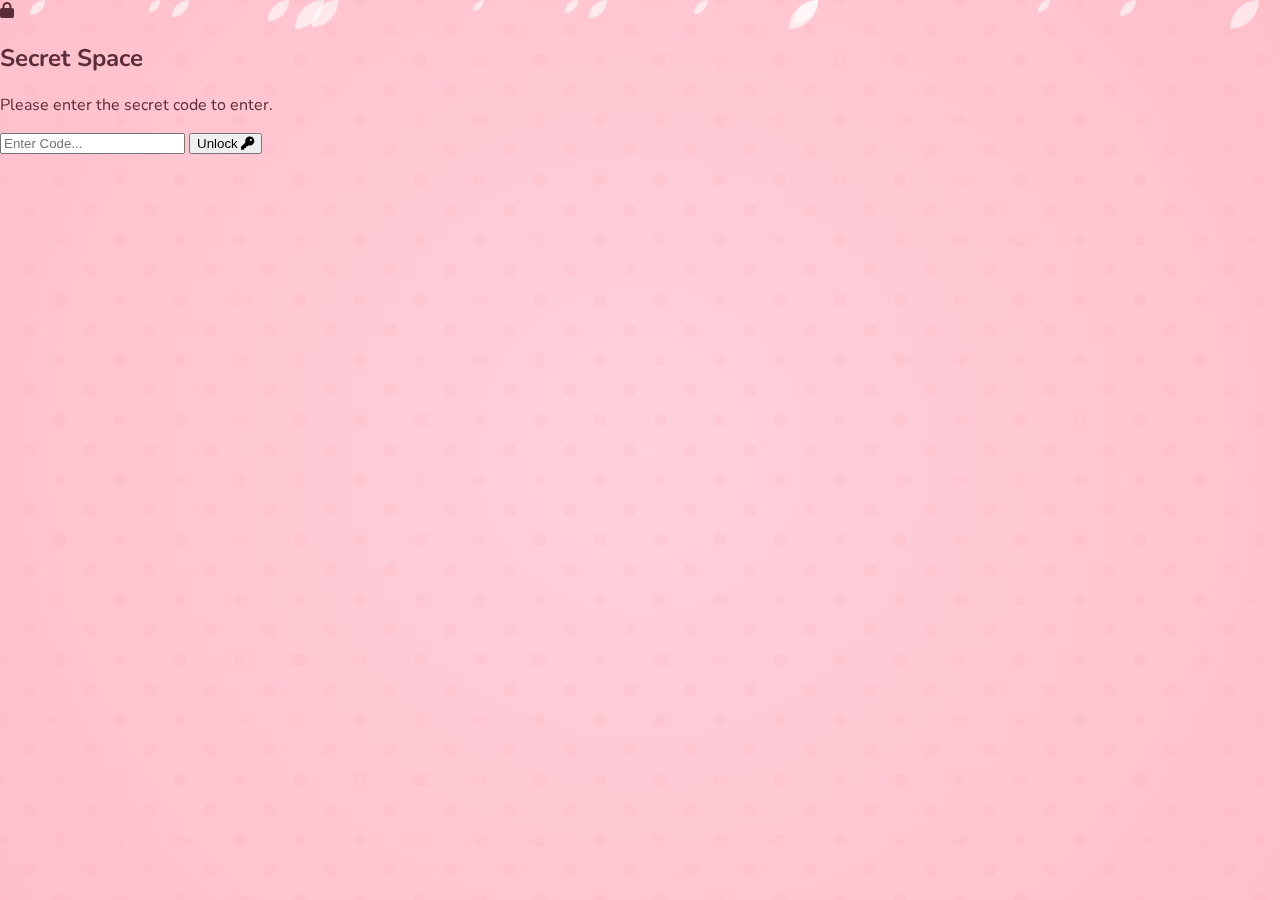
<file: index.html>
<!DOCTYPE html>
<html lang="en">

<head>
    <meta charset="UTF-8">
    <meta name="viewport" content="width=device-width, initial-scale=1.0">
    <title>Pink Lotus Dashboard</title>
    <link rel="stylesheet" href="main.css">
    <link
        href="https://fonts.googleapis.com/css2?family=Dancing+Script:wght@600&family=Nunito:wght@400;700&display=swap"
        rel="stylesheet">
    <!-- Font Awesome for Icons -->
    <link rel="stylesheet" href="https://cdnjs.cloudflare.com/ajax/libs/font-awesome/6.0.0/css/all.min.css">
    <style>
        .hidden {
            display: none !important;
        }

        .shake {
            animation: shake 0.4s;
        }

        @keyframes shake {

            0%,
            100% {
                transform: translateX(0);
            }

            25% {
                transform: translateX(-10px);
            }

            75% {
                transform: translateX(10px);
            }
        }
    </style>
</head>

<body>

    <div class="bg-overlay"></div>
    <div class="petals-container" id="petals-container"></div>

    <!-- Password Gateway -->
    <div id="password-gateway" class="password-screen">
        <div class="password-modal">
            <i class="fas fa-lock lock-icon"></i>
            <h2>Secret Space</h2>
            <p>Please enter the secret code to enter.</p>
            <div class="pass-input-group">
                <input type="password" id="secret-code" placeholder="Enter Code..." maxlength="8">
                <button id="unlock-btn">Unlock <i class="fas fa-key"></i></button>
            </div>
            <p id="error-msg" class="error-msg hidden">Incorrect code. Please try again.</p>
        </div>
    </div>

    <div class="dashboard-container hidden" id="main-dashboard">
        <!-- Header Section -->
        <header class="dashboard-header">
            <div class="logo-area">
                <i class="fas fa-spa logo-icon"></i>
                <h1>My Universe</h1>
            </div>

            <div class="action-bar">
                <div class="select-wrapper">
                    <label for="folder-select" class="sr-only">Select Folder</label>
                    <select id="folder-select" class="custom-select">
                        <option value="Home">Home</option>
                        <option value="valentine">Valentine</option>
                    </select>
                </div>

                <div class="search-wrapper">
                    <i class="fas fa-search search-icon"></i>
                    <input type="text" id="search-input" placeholder="Search files...">
                </div>
            </div>
        </header>

        <!-- Breadcrumb Navigation -->
        <div class="breadcrumb-nav">
            <span class="breadcrumb-item active" id="breadcrumb-path">Home</span>
        </div>

        <!-- Main Content Grid -->
        <main class="content-grid" id="content-grid">
            <!-- Dynamic Content will be injected here -->
            <div class="grid-item folder">
                <div class="icon"><i class="fas fa-folder"></i></div>
                <div class="name">Photos</div>
            </div>
        </main>
    </div>

    <script src="main.js"></script>
    <script>
        // Password Protection Logic
        const gateway = document.getElementById('password-gateway');
        const dashboard = document.getElementById('main-dashboard');
        const unlockBtn = document.getElementById('unlock-btn');
        const passInput = document.getElementById('secret-code');
        const errorMsg = document.getElementById('error-msg');

        // Security: Storing SHA-256 Hash instead of plain text
        // Original: "27052025"
        const ACCESS_HASH = "b0063a3637a422a2bccee580fb4fee35fb0f9aede4d4335589bae9d9194fc0f8";

        // Anti-Brute Force: 3 attempts then 30s cooldown
        let attemptCount = 0;
        let isLocked = false;

        async function sha256(message) {
            const msgBuffer = new TextEncoder().encode(message);
            const hashBuffer = await crypto.subtle.digest('SHA-256', msgBuffer);
            const hashArray = Array.from(new Uint8Array(hashBuffer));
            return hashArray.map(b => b.toString(16).padStart(2, '0')).join('');
        }

        async function attemptUnlock() {
            if (isLocked) {
                errorMsg.textContent = "Too many attempts. Please wait 30s.";
                errorMsg.classList.remove('hidden');
                return;
            }

            const inputVal = passInput.value;
            const inputHash = await sha256(inputVal);

            if (inputHash === ACCESS_HASH) {
                // Success
                sessionStorage.setItem('isUnlocked', 'true');
                gateway.style.display = 'none';
                dashboard.classList.remove('hidden');
                dashboard.style.display = 'block';
                // Reset checks
                attemptCount = 0;
            } else {
                // Fail
                attemptCount++;
                passInput.value = "";
                passInput.classList.add('shake');

                if (attemptCount >= 3) {
                    isLocked = true;
                    errorMsg.textContent = "System Locked for 30s due to multiple failures.";
                    errorMsg.classList.remove('hidden');
                    passInput.disabled = true;
                    unlockBtn.disabled = true;

                    setTimeout(() => {
                        isLocked = false;
                        attemptCount = 0;
                        errorMsg.textContent = "Incorrect code. Please try again.";
                        errorMsg.classList.add('hidden'); // Hide until next error
                        passInput.disabled = false;
                        unlockBtn.disabled = false;
                    }, 30000);
                } else {
                    errorMsg.textContent = `Incorrect code. ${3 - attemptCount} attempts remaining.`;
                    errorMsg.classList.remove('hidden');
                }

                setTimeout(() => passInput.classList.remove('shake'), 400);
            }
        }

        // Check already unlocked
        if (sessionStorage.getItem('isUnlocked') === 'true') {
            gateway.style.display = 'none';
            dashboard.classList.remove('hidden');
            dashboard.style.display = 'block';
        }

        unlockBtn.addEventListener('click', attemptUnlock);
        passInput.addEventListener('keypress', (e) => {
            if (e.key === 'Enter') attemptUnlock();
        });
    </script>
</body>

</html>
</file>
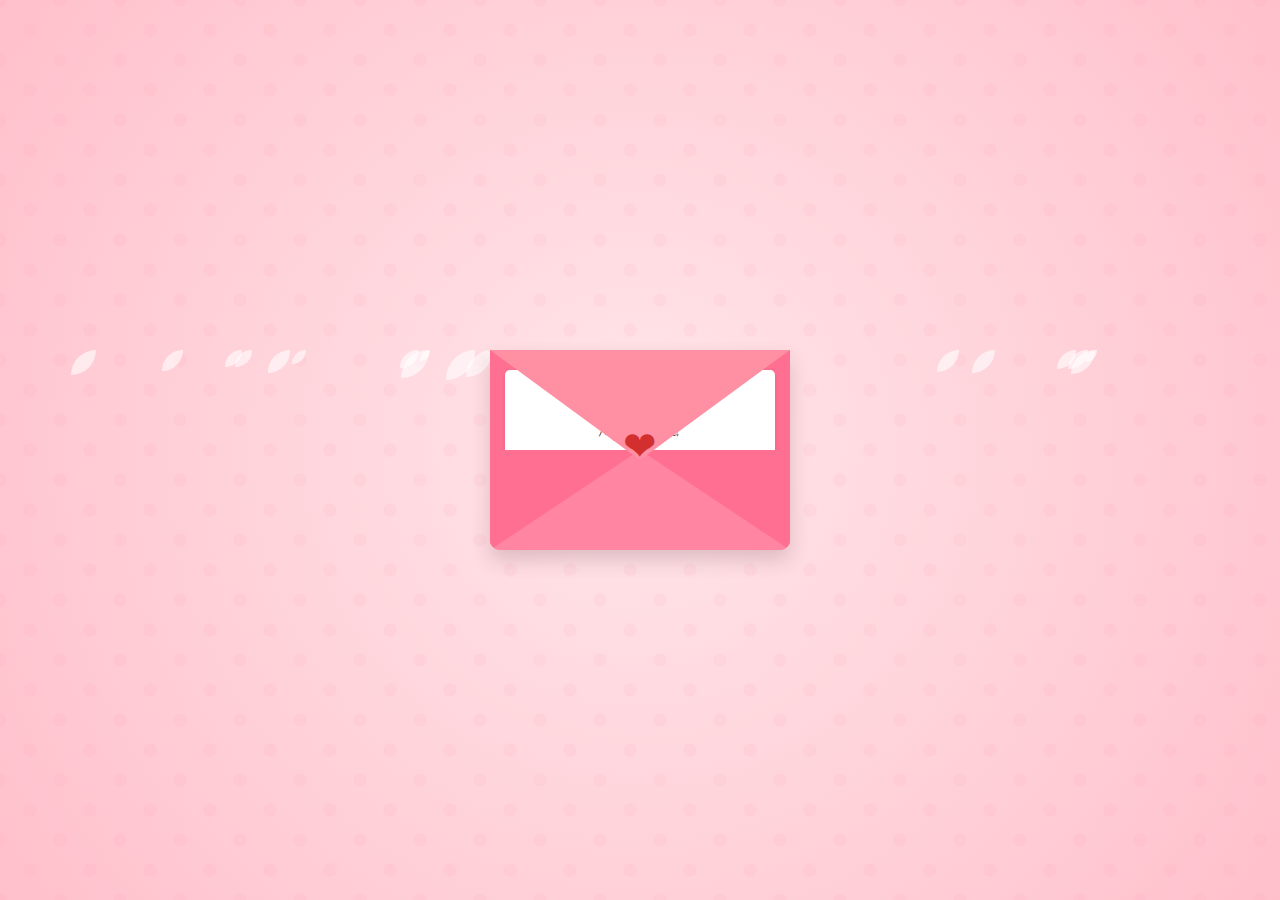
<file: valentine/Mitvacha-17/index.html>
<!DOCTYPE html>
<html lang="en">

<head>
    <meta charset="UTF-8">
    <meta name="viewport" content="width=device-width, initial-scale=1.0">
    <title>For You</title>
    <link rel="stylesheet" href="mit.css">
    <link
        href="https://fonts.googleapis.com/css2?family=Dancing+Script:wght@600&family=Nunito:wght@400;700&display=swap"
        rel="stylesheet">
</head>

<body>

    <div class="bg-overlay"></div>
    <div class="petals-container" id="petals-container"></div>

    <!-- Envelope Section -->
    <div class="container" id="envelope-container">
        <div class="envelope-wrapper" id="envelope-wrapper">
            <div class="envelope">
                <div class="front flap"></div>
                <div class="front pocket"></div>
                <div class="letter">
                    <div class="text">
                        <p>My Dearest,</p>
                        <p>Click to read...</p>
                    </div>
                </div>
                <!-- Back of envelope -->
                <div class="back"></div>
            </div>
            <div class="heart-seal">❤</div>
        </div>
    </div>

    <!-- Letter Popup Section -->
    <div class="letter-popup hidden" id="letter-popup">
        <div class="letter-content">
            <span class="close-btn" id="close-letter">&times;</span>
            <h2>My Valentine</h2>
            <p>
                In the garden of my life, you are the most beautiful lotus.<br>
                Every moment with you is a precious gift.<br>
                I made this little space just for us.<br><br>
                Will you explore it with me?
            </p>
        </div>
    </div>

    <!-- Navigation Icons (Revealed after reading) -->
    <div class="nav-icons hidden" id="nav-icons">
        <a href="pages/music.html" class="nav-item">
            <div class="icon-circle">🎵</div>
            <span>Music</span>
        </a>
        <a href="pages/photo.html" class="nav-item">
            <div class="icon-circle">📷</div>
            <span>Photos</span>
        </a>
        <a href="pages/quize.html" class="nav-item">
            <div class="icon-circle">❓</div>
            <span>Quiz</span>
        </a>
    </div>

    <script src="mit.js"></script>
</body>

</html>
</file>
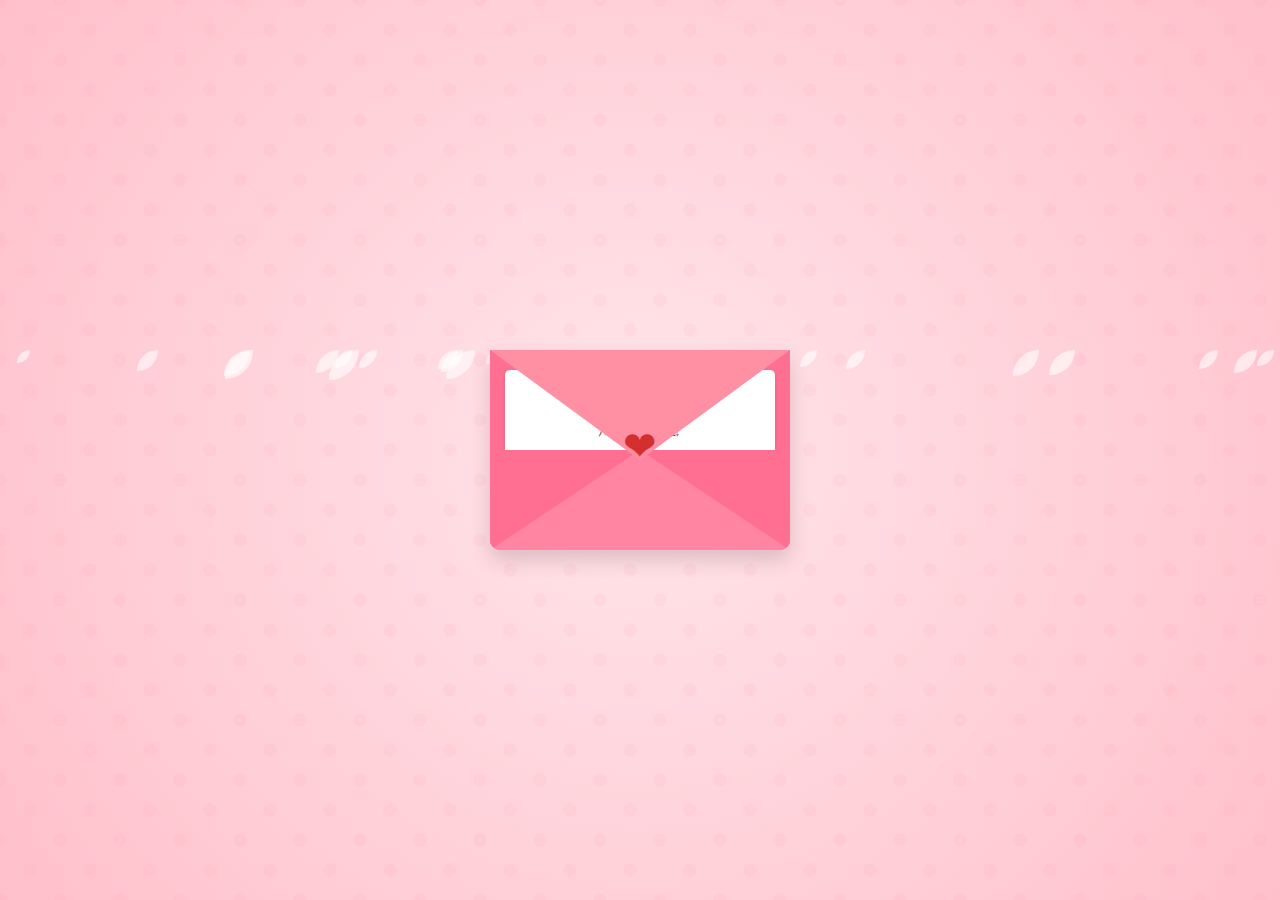
<file: valentine/Puna/index.html>
<!DOCTYPE html>
<html lang="en">

<head>
    <meta charset="UTF-8">
    <meta name="viewport" content="width=device-width, initial-scale=1.0">
    <title>For You</title>
    <link rel="stylesheet" href="mit.css">
    <link
        href="https://fonts.googleapis.com/css2?family=Dancing+Script:wght@600&family=Nunito:wght@400;700&display=swap"
        rel="stylesheet">

</head>

<body>

    <div class="bg-overlay"></div>
    <div class="petals-container" id="petals-container"></div>

    <!-- Envelope Section -->
    <div class="container" id="envelope-container">
        <div class="envelope-wrapper" id="envelope-wrapper">
            <div class="envelope">
                <div class="front flap"></div>
                <div class="front pocket"></div>
                <div class="letter">
                    <div class="text">
                        <p>My Dearest,</p>
                        <p>Click to read...</p>
                    </div>
                </div>
                <!-- Back of envelope -->
                <div class="back"></div>
            </div>
            <div class="heart-seal">❤</div>
        </div>
    </div>

    <!-- Letter Popup Section -->
    <div class="letter-popup hidden" id="letter-popup">
        <div class="letter-content">
            <span class="close-btn" id="close-letter">&times;</span>
            <h2>My Valentine</h2>
            <p>
                khoi huk jao dr tHuk
            </p>
        </div>
    </div>

    <!-- Navigation Icons (Revealed after reading) -->
    <div class="nav-icons hidden" id="nav-icons">
        <a href="pages/music.html" class="nav-item">
            <div class="icon-circle">🎵</div>
            <span>Music</span>
        </a>
        <a href="pages/photo.html" class="nav-item">
            <div class="icon-circle">📷</div>
            <span>Photos</span>
        </a>
        <a href="pages/quize1.html" target="_blank" class="nav-item">
            <div class="icon-circle">❓</div>
            <span>Quiz</span>
        </a>
    </div>

    <script src="mit.js"></script>
</body>

</html>
</file>
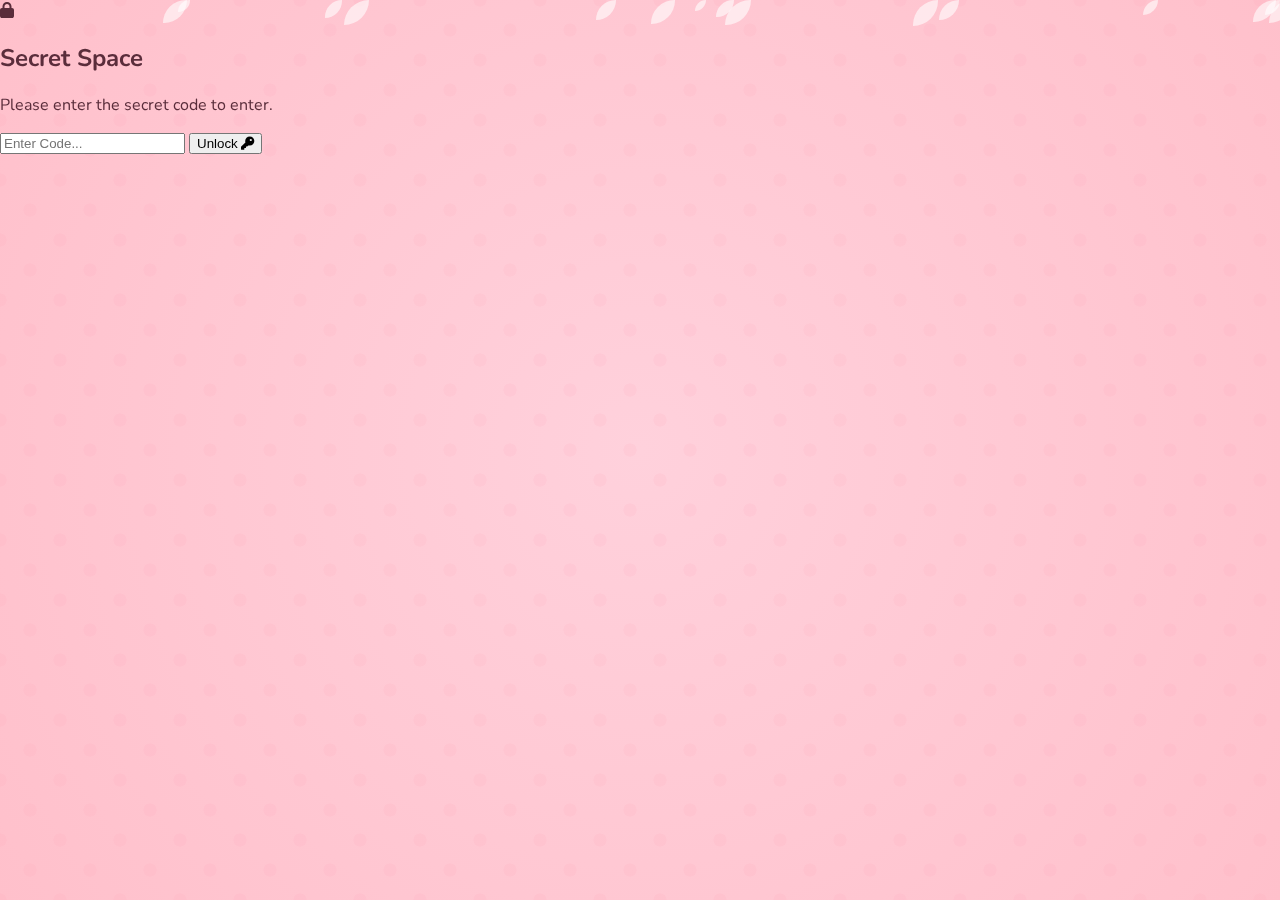
<file: valentine/Puna/pages/music.html>
<!DOCTYPE html>
<html lang="en">

<head>
    <meta charset="UTF-8">
    <meta name="viewport" content="width=device-width, initial-scale=1.0">
    <title>Our Songs</title>
    <link rel="stylesheet" href="../mit.css">
    <link
        href="https://fonts.googleapis.com/css2?family=Dancing+Script:wght@600&family=Nunito:wght@400;700&display=swap"
        rel="stylesheet">
    <script>
        if (sessionStorage.getItem('isUnlocked') !== 'true') {
            window.location.href = '../../../index.html';
        }
    </script>
    <style>
        .music-container {
            max-width: 600px;
            width: 90%;
            margin: 30px auto;
            padding: 20px;
            background: rgba(255, 255, 255, 0.1);
            backdrop-filter: blur(5px);
            border-radius: 15px;
            box-shadow: 0 10px 30px rgba(0, 0, 0, 0.1);
            border: 1px solid rgba(255, 255, 255, 0.2);
            box-sizing: border-box;
        }

        .song-item {
            display: flex;
            align-items: center;
            padding: 15px;
            border-bottom: 1px solid rgba(255, 183, 197, 0.3);
            transition: background 0.3s;
        }

        .song-item:hover {
            background: rgba(255, 183, 197, 0.2);
            border-radius: 10px;
        }

        .song-img {
            width: 60px;
            height: 60px;
            border-radius: 10px;
            margin-right: 20px;
            background: #eee;
            overflow: hidden;
        }

        .song-img img {
            width: 100%;
            height: 100%;
            object-fit: cover;
            display: block;
        }

        .song-info h3 {
            margin: 0;
            color: #d81b60;
            font-size: 1.1rem;
        }

        .song-info p {
            margin: 5px 0 0;
            color: #880e4f;
            font-size: 0.9rem;
        }

        .back-btn {
            display: inline-block;
            margin-bottom: 20px;
            color: #d81b60;
            text-decoration: none;
            font-weight: bold;
        }

        .music-container a {
            text-decoration: none;
        }
    </style>
</head>

<body>
    <div class="bg-overlay"></div>
    <div class="petals-container" id="petals-container"></div>

    <div class="music-container">
        <a href="../index.html" class="back-btn">← Back Home</a>
        <h2 style="text-align: center; color: #d81b60; font-family: 'Dancing Script', cursive; font-size: 2.5rem;">Our
            Playlist 🎵</h2>

        <a href="https://open.spotify.com/track/0tgVpDi06FyKpA1z0VMD4v?si=2205e8dd4a124736" target="_blank">
            <div class="song-item">
                <div class="song-img">
                    <img src="../assets/images/saow.jpeg" alt="Perfect">
                </div> <!-- Placeholder -->
                <div class="song-info">
                    <h3>Perfect</h3>
                    <p>Ed Sheeran</p>
                </div>
            </div>
        </a>

        <!-- Add more songs as needed -->
    </div>

    <script>
        const container = document.getElementById('petals-container');
        const petalCount = 20;

        for (let i = 0; i < petalCount; i++) {
            const petal = document.createElement('div');
            petal.classList.add('petal');

            const size = Math.random() * 20 + 10;
            petal.style.width = `${size}px`;
            petal.style.height = `${size}px`;
            petal.style.left = `${Math.random() * 100}vw`;
            petal.style.animationDuration = `${Math.random() * 5 + 5}s`;
            petal.style.animationDelay = `${Math.random() * 5}s`;

            container.appendChild(petal);
        }
    </script>
</body>

</html>
</file>
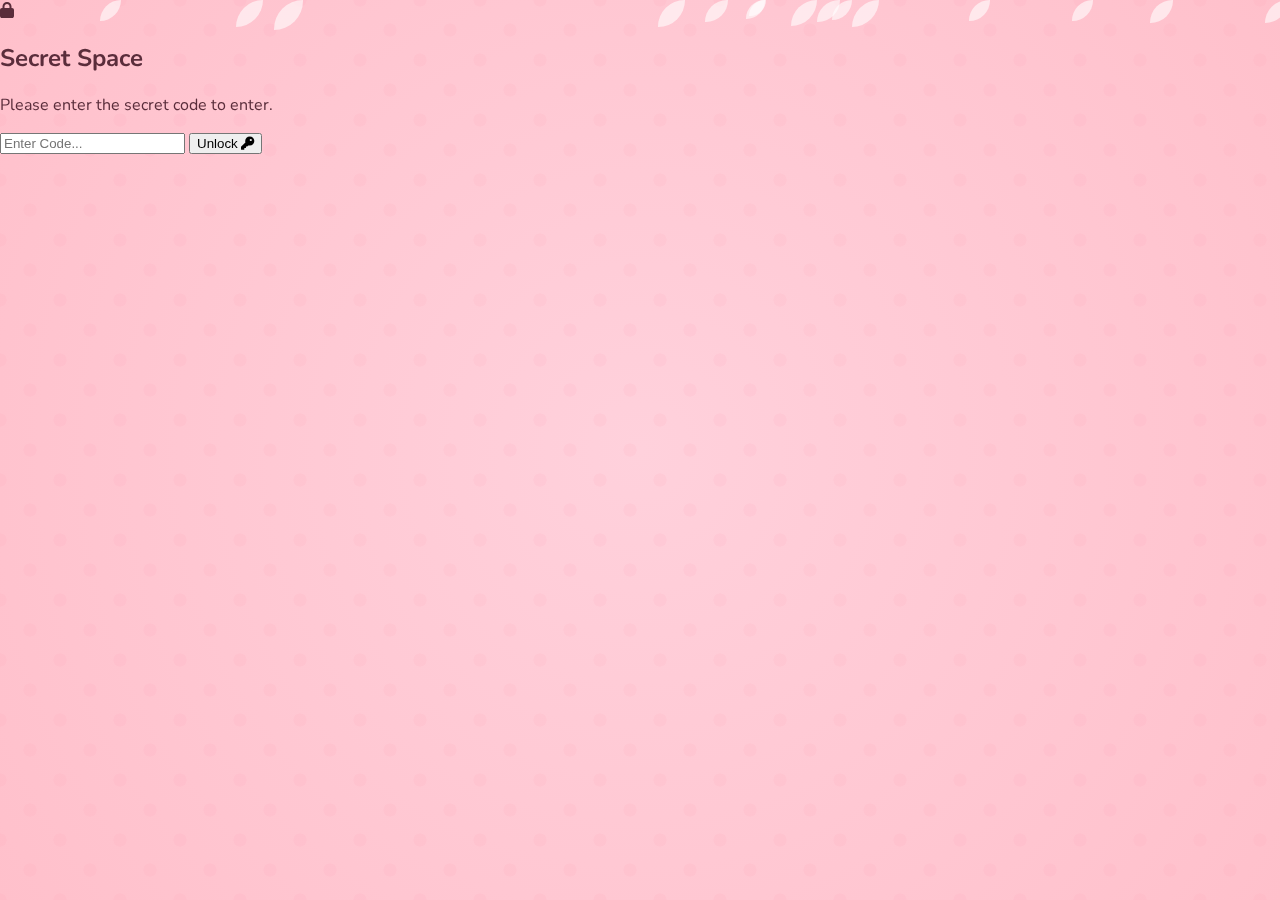
<file: valentine/Puna/pages/photo.html>
<!DOCTYPE html>
<html lang="en">

<head>
    <meta charset="UTF-8">
    <meta name="viewport" content="width=device-width, initial-scale=1.0">
    <title>Our Memories</title>
    <link
        href="https://fonts.googleapis.com/css2?family=Dancing+Script:wght@600&family=Nunito:wght@400;700&display=swap"
        rel="stylesheet">
    <script>
        if (sessionStorage.getItem('isUnlocked') !== 'true') {
            window.location.href = '../../../index.html';
        }
    </script>
    <style>
        .gallery-container {
            max-width: 900px;
            margin: 50px auto;
            padding: 20px;
        }

        .gallery-grid {
            display: grid;
            grid-template-columns: repeat(auto-fit, minmax(200px, 1fr));
            gap: 20px;
        }

        .photo-card {
            background: white;
            padding: 10px;
            border-radius: 10px;
            box-shadow: 0 5px 15px rgba(0, 0, 0, 0.1);
            transition: transform 0.3s ease, z-index 0.3s;
            position: relative;
        }

        .photo-card:hover {
            transform: scale(1.1) rotate(2deg);
            z-index: 10;
        }

        .photo-img {
            width: 100%;
            height: 200px;
            border-radius: 5px;
            overflow: hidden;
            background: #ffdde1;
            /* Placeholder color */
        }

        .photo-img img {
            width: 100%;
            height: 100%;
            object-fit: cover;
            display: block;
        }

        .caption {
            text-align: center;
            margin-top: 10px;
            font-family: 'Dancing Script', cursive;
            color: #880e4f;
        }

        .back-btn {
            display: inline-block;
            margin-bottom: 20px;
            background: white;
            padding: 10px 20px;
            border-radius: 20px;
            color: #d81b60;
            text-decoration: none;
            font-weight: bold;
            box-shadow: 0 2px 5px rgba(0, 0, 0, 0.1);
        }

        /* Mobile Optimization */
        @media (max-width: 600px) {
            .gallery-container {
                margin: 20px auto;
                padding: 10px;
                width: 100%;
                box-sizing: border-box;
            }

            .gallery-grid {
                grid-template-columns: repeat(auto-fit, minmax(140px, 1fr));
                gap: 10px;
            }

            .photo-img {
                height: 150px;
            }

            .photo-card {
                padding: 5px;
            }

            h2 {
                font-size: 1.8rem !important;
            }

            .close-modal {
                top: 15px;
                right: 15px;
                width: 40px;
                height: 40px;
                font-size: 30px;
            }

            .modal-content {
                margin-top: 40px;
                max-width: 95%;
                max-height: 70vh;
                object-fit: contain;
            }
        }

        /* Lightbox Modal */
        .modal {
            display: none;
            position: fixed;
            z-index: 1000;
            top: 0;
            left: 0;
            width: 100%;
            height: 100%;
            background-color: rgba(0, 0, 0, 0.9);
            justify-content: center;
            align-items: center;
            flex-direction: column;
            opacity: 0;
            transition: opacity 0.3s ease;
        }

        .music-container {
            max-width: 600px;
            width: 90%;
            margin: 30px auto;
            padding: 20px;
            background: rgba(255, 255, 255, 0.1);
            backdrop-filter: blur(5px);
            border-radius: 15px;
            box-shadow: 0 10px 30px rgba(0, 0, 0, 0.1);
            border: 1px solid rgba(255, 255, 255, 0.2);
            box-sizing: border-box;
        }

        .modal.show {
            display: flex;
            opacity: 1;
        }

        .modal-content {
            max-width: 90%;
            max-height: 80%;
            border-radius: 10px;
            box-shadow: 0 0 20px rgba(0, 0, 0, 0.5);
            transform: scale(0.7);
            transition: transform 0.3s ease;
        }

        .modal.show .modal-content {
            transform: scale(1);
        }

        .close-modal {
            position: absolute;
            top: 20px;
            right: 30px;
            color: white;
            font-size: 40px;
            font-weight: bold;
            cursor: pointer;
            transition: 0.3s;
            z-index: 2000;
            background: rgba(0, 0, 0, 0.5);
            width: 50px;
            height: 50px;
            display: flex;
            align-items: center;
            justify-content: center;
            border-radius: 50%;
            line-height: 1;
        }

        .close-modal:hover {
            color: #ff4081;
        }

        .modal-caption {
            color: white;
            margin-top: 15px;
            font-family: 'Dancing Script', cursive;
            font-size: 1.5rem;
        }
    </style>
</head>

<body>
    <div class="bg-overlay"></div>

    <div class="gallery-container">
        <a href="../index.html" class="back-btn">← Back Home</a>
        <h2 style="text-align: center; color: #d81b60; font-family: 'Dancing Script', cursive; font-size: 2.5rem;">Sweet
            Memories</h2>

        <div class="gallery-grid">
            <div class="photo-card">
                <div class="photo-img">
                    <img src="../assets/images/jj.jpg" alt="Loading">
                </div>
                <div class="caption">Cute Moment 1</div>
            </div>
            <div class="photo-card">
                <div class="photo-img">
                    <img src="../assets/images/jj.jpg" alt="Loading">
                </div>
                <div class="caption">Our Trip</div>
            </div>
            <div class="photo-card">
                <div class="photo-img">
                    <img src="../assets/images/jj.jpg" alt="Loading">
                </div>
                <div class="caption">Dinner Date</div>
            </div>
            <div class="photo-card">
                <div class="photo-img">
                    <img src="../assets/images/jj.jpg" alt="Loading">
                </div>
                <div class="caption">First Smile</div>
            </div>
            <div class="photo-card">
                <div class="photo-img">
                    <img src="../assets/images/jj.jpg" alt="Loading">
                </div>
                <div class="caption">Silly Face</div>
            </div>
            <div class="photo-card">
                <div class="photo-img">
                    <img src="../assets/images/jj.jpg" alt="Loading">
                </div>
                <div class="caption">Forever</div>
            </div>
            <div class="photo-card">
                <div class="photo-img">
                    <img src="../assets/images/jj.jpg" alt="Loading">
                </div>
                <div class="caption">Forever</div>
            </div>
            <div class="photo-card">
                <div class="photo-img">
                    <img src="../assets/images/jj.jpg" alt="Loading">
                </div>
                <div class="caption">Forever</div>
            </div>
        </div>
    </div>

    <!-- Lightbox Modal -->
    <div id="imageModal" class="modal">
        <span class="close-modal">&times;</span>
        <img class="modal-content" id="img01">
        <div id="caption" class="modal-caption"></div>
    </div>

    <script>
        const modal = document.getElementById("imageModal");
        const modalImg = document.getElementById("img01");
        const captionText = document.getElementById("caption");
        const closeModal = document.querySelector(".close-modal");

        // Get all images in the gallery
        const images = document.querySelectorAll(".photo-img img");

        images.forEach(img => {
            img.style.cursor = "pointer";
            img.onclick = function () {
                modal.classList.add("show");
                modalImg.src = this.src;
                // Find the caption in the parent card
                const card = this.closest(".photo-card");
                const caption = card.querySelector(".caption");
                captionText.innerHTML = caption.innerHTML;
            }
        });

        // Close when clicking (X)
        closeModal.onclick = function () {
            modal.classList.remove("show");
        }

        // Close when clicking outside the image
        modal.onclick = function (event) {
            if (event.target === modal) {
                modal.classList.remove("show");
            }
        }

        // Close on Escape key
        document.addEventListener('keydown', function (event) {
            if (event.key === "Escape") {
                modal.classList.remove("show");
            }
        });
    </script>
</body>

</html>
</file>
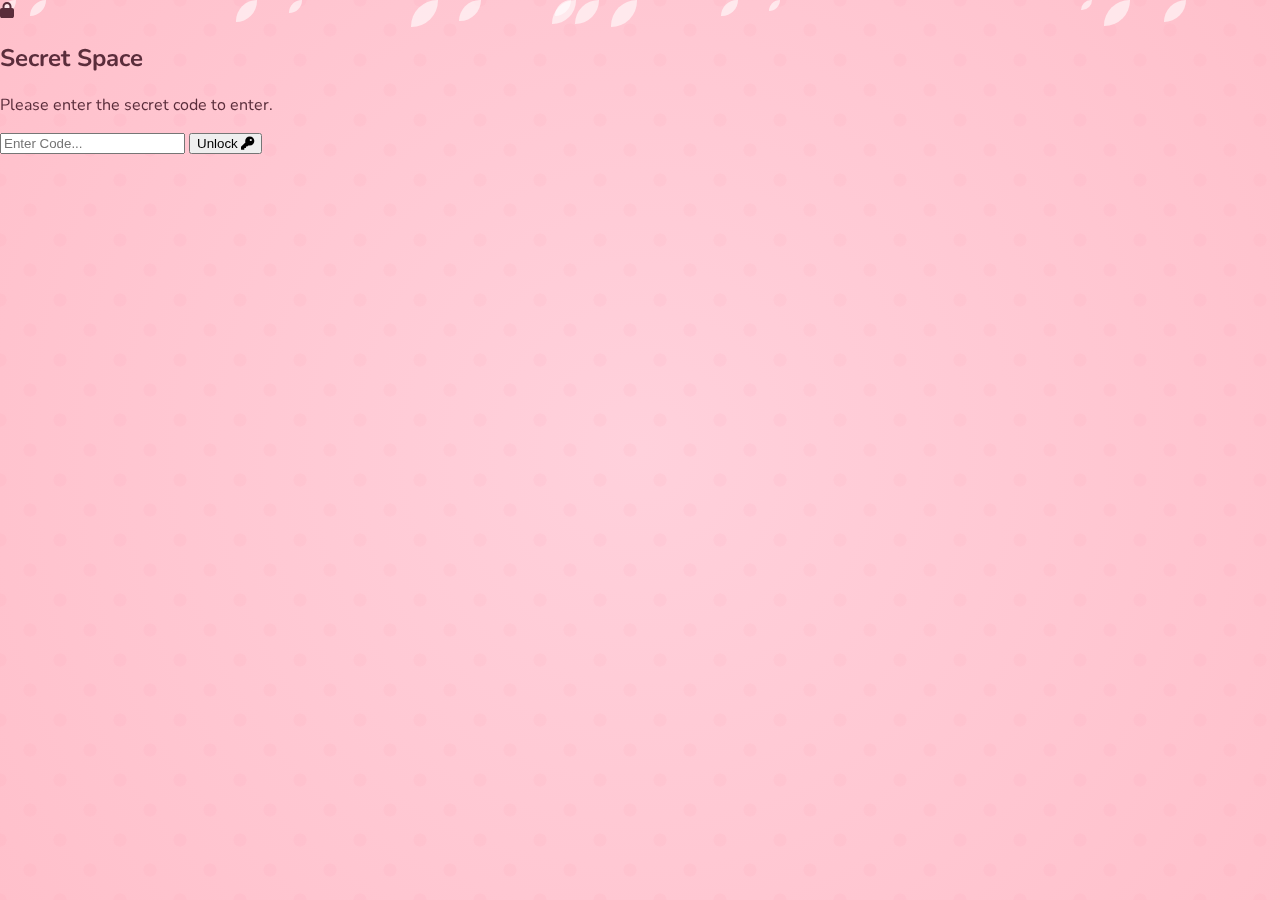
<file: valentine/Puna/pages/quize1.html>
<!DOCTYPE html>
<html lang="en">

<head>
    <meta charset="UTF-8">
    <meta name="viewport" content="width=device-width, initial-scale=1.0">
    <title>Do You Know Me?</title>
    <link rel="stylesheet" href="../mit.css">
    <link href="https://fonts.googleapis.com/css2?family=Nunito:wght@400;700&display=swap" rel="stylesheet">
    <link href="https://fonts.googleapis.com/css2?family=Dancing+Script:wght@600&display=swap" rel="stylesheet">
    <script>
        if (sessionStorage.getItem('isUnlocked') !== 'true') {
            window.location.href = '../../../index.html';
        }
    </script>
    <style>
        *,
        *::before,
        *::after {
            box-sizing: border-box;
            -ms-overflow-style: none !important;
            scrollbar-width: none !important;
        }

        *::-webkit-scrollbar {
            display: none !important;
            width: 0 !important;
            height: 0 !important;
        }

        .quiz-container {
            max-width: 600px;
            margin: 50px auto;
            padding: 30px;
            background: rgba(255, 255, 255, 0.1);
            backdrop-filter: blur(5px);
            border-radius: 20px;
            box-shadow: 0 10px 30px rgba(0, 0, 0, 0.1);
            text-align: center;
            border: 1px solid rgba(255, 255, 255, 0.2);
            position: relative;
            /* Ensure close button is positioned relative to this */
            overflow: hidden;
            min-height: 400px;
            display: flex;
            flex-direction: column;
            justify-content: center;
        }

        .close-quiz-btn {
            position: absolute;
            top: 15px;
            right: 15px;
            color: #d81b60;
            font-size: 1.5rem;
            text-decoration: none;
            cursor: pointer;
            z-index: 100;
            transition: transform 0.2s;
        }

        .close-quiz-btn:hover {
            transform: scale(1.2);
            color: #ff6f91;
        }

        .level-screen {
            position: absolute;
            top: 0;
            left: 0;
            width: 100%;
            height: 100%;
            display: flex;
            justify-content: center;
            align-items: center;
            flex-direction: column;
            background: rgba(0, 0, 0, 0.9);
            z-index: 50;
            animation: fadeIn 0.5s;
        }

        .level-title {
            font-family: 'Dancing Script', cursive;
            font-size: 3rem;
            color: #ff6f91;
            text-shadow: 0 0 15px #d81b60;
            animation: scaleUp 2s ease-out;
        }

        h2 {
            color: #d81b60;
        }

        .options-grid {
            display: grid;
            grid-template-columns: 1fr;
            gap: 15px;
            margin-top: 20px;
        }

        .option-btn {
            padding: 15px;
            border: 2px solid #ffb7c5;
            background: rgba(255, 255, 255, 0.8);
            border-radius: 10px;
            cursor: pointer;
            transition: all 0.2s;
            font-size: 1.1rem;
            color: #5a2d3b;
        }

        .option-btn:hover {
            background: #ffb7c5;
            color: white;
            transform: translateX(5px);
        }

        .option-btn.selected {
            background: #d81b60;
            color: white;
            border-color: #d81b60;
        }

        .next-btn,
        .retry-btn {
            margin-top: 20px;
            padding: 12px 30px;
            background: #d81b60;
            color: white;
            border: none;
            border-radius: 25px;
            font-size: 1.1rem;
            cursor: pointer;
            transition: transform 0.2s;
        }

        .next-btn:hover,
        .retry-btn:hover {
            transform: scale(1.05);
        }

        .hidden {
            display: none !important;
        }

        .wrong-answers {
            text-align: left;
            margin-top: 20px;
            max-height: 200px;
            overflow-y: auto;
            border-top: 1px solid rgba(255, 255, 255, 0.3);
            padding-top: 10px;
        }

        .wrong-item {
            margin-bottom: 15px;
            padding: 10px;
            background: rgba(255, 0, 0, 0.1);
            border-left: 3px solid red;
            border-radius: 5px;
        }

        .success-screen,
        .lock-screen {
            position: fixed;
            top: 0;
            left: 0;
            width: 100%;
            height: 100%;
            display: flex;
            justify-content: center;
            align-items: center;
            flex-direction: column;
            z-index: 1000;
            text-align: center;
            padding: 20px;
            box-sizing: border-box;
            background: linear-gradient(135deg, #ff9a9e 0%, #fecfef 99%, #fecfef 100%);
            color: #d81b60;
        }

        .lock-screen {
            background: black;
            color: #ff4444;
        }

        .success-msg {
            font-family: 'Dancing Script', cursive;
            font-size: 3.5rem;
            margin: 10px;
            opacity: 0;
            animation: fadeIn 1.5s forwards;
            text-shadow: 2px 2px 5px rgba(0, 0, 0, 0.1);
        }

        .success-image {
            width: 300px;
            height: 300px;
            border-radius: 50%;
            object-fit: cover;
            border: 5px solid white;
            box-shadow: 0 10px 25px rgba(0, 0, 0, 0.2);
            margin: 20px 0;
            opacity: 0;
            animation: bounceIn 1s forwards 1.7s;
        }

        @keyframes bounceIn {
            0% {
                transform: scale(0.3);
                opacity: 0;
            }

            50% {
                transform: scale(1.05);
                opacity: 1;
            }

            70% {
                transform: scale(0.9);
            }

            100% {
                transform: scale(1);
                opacity: 1;
            }
        }

        @keyframes scaleUp {
            from {
                transform: scale(0.8);
                opacity: 0;
            }

            to {
                transform: scale(1.2);
                opacity: 1;
            }
        }

        @keyframes fadeIn {
            to {
                opacity: 1;
            }
        }

        /* Responsive Fixes for Quiz */
        @media (max-width: 650px) {
            .quiz-container {
                margin: 20px 10px;
                padding: 20px 15px;
                min-height: 450px;
            }

            .level-title {
                font-size: 2.2rem;
            }

            .success-msg {
                font-size: 2.4rem;
            }

            .success-image {
                width: 200px;
                height: 200px;
            }

            .options-grid {
                gap: 10px;
            }

            .option-btn {
                padding: 12px;
                font-size: 1rem;
            }
        }

        @media (max-width: 400px) {
            .success-msg {
                font-size: 1.8rem;
            }

            .success-image {
                width: 150px;
                height: 150px;
            }
        }

        /* Ensure overlays scroll if content is too tall */
        .success-screen,
        .lock-screen {
            padding: 40px 20px;
            overflow-y: auto;
            justify-content: flex-start;
            /* Ensure scrolling starts from top */
        }
    </style>
</head>

<body>
    <div class="bg-overlay"></div>
    <div class="petals-container" id="petals-container"></div>

    <div class="quiz-container">
        <a href="../index.html" class="close-quiz-btn">&times;</a>

        <!-- Level Transition Screen -->
        <div id="level-screen" class="level-screen hidden">
            <h1 class="level-title" id="level-title-text">Level 1</h1>
        </div>

        <!-- Quiz Content -->
        <div id="quiz-content">
            <div id="attempt-counter"
                style="text-align: right; color: #880e4f; font-weight: bold; margin-bottom: 10px;">Attempts Left: <span
                    id="attempts-val">3</span></div>
            <h2 id="question-text">Question 1</h2>
            <div class="options-grid" id="options-container"></div>
        </div>

        <!-- Review / Result Section -->
        <div id="result-section" class="hidden">
            <h2 id="result-title">Quiz Failed</h2>
            <p id="result-msg">You didn't get them all right.</p>

            <div id="wrong-answers-container" class="wrong-answers hidden"></div>

            <button class="retry-btn hidden" id="retry-btn">Try Again</button>
            <a href="../index.html" class="back-btn hidden" id="home-btn"
                style="display:block; margin-top: 20px; color: #d81b60;">Return Home</a>
        </div>
    </div>

    <!-- Fatal Lock Screen -->
    <div id="lock-screen" class="lock-screen hidden">
        <div class="lock-msg" style="animation-delay: 0.5s;">Jao br huk khoi <br> Khuay</div>
        <div style="font-size: 4rem; margin-top: 30px; animation: fadeIn 2s forwards 6s; opacity: 0;">💔</div>
    </div>

    <!-- Success Screen -->
    <div id="success-screen" class="success-screen hidden">
        <h1 class="success-msg" style="animation-delay: 0.5s;">Perfect Score! ❤️</h1>
        <h2 class="success-msg" style="font-size: 2.5rem; animation-delay: 1s;">I Love You So Much</h2>
        <img src="../assets/images/saow.jpeg" alt="Love" class="success-image">
        <div class="success-msg" style="font-size: 1.8rem; animation-delay: 2.5s;">ເຈົ້າຮູ້ໃຈຂ້ອຍທີ່ສຸດເລີຍ! 💖</div>
        <a href="../index.html" class="next-btn"
            style="margin-top: 30px; animation: fadeIn 1s forwards 3.5s; opacity: 0;">Return Home</a>
    </div>

    <script src="quiz_script1.js"></script>
    <script>
        // Petals Logic
        const container = document.getElementById('petals-container');
        for (let i = 0; i < 20; i++) {
            const petal = document.createElement('div');
            petal.classList.add('petal');
            const size = Math.random() * 20 + 10;
            petal.style.width = `${size}px`;
            petal.style.height = `${size}px`;
            petal.style.left = `${Math.random() * 100}vw`;
            petal.style.animationDuration = `${Math.random() * 5 + 5}s`;
            petal.style.animationDelay = `${Math.random() * 5}s`;
            container.appendChild(petal);
        }
    </script>
</body>

</html>
</file>
<file: main.css>
:root {
    --primary-pink: #ffb7c5;
    --dark-pink: #d81b60;
    --lotus-white: #fff0f5;
    --text-color: #5a2d3b;
    --glass-bg: rgba(255, 255, 255, 0.6);
    --glass-border: rgba(255, 255, 255, 0.8);
    --shadow: 0 8px 32px 0 rgba(31, 38, 135, 0.1);
}

body {
    margin: 0;
    padding: 0;
    font-family: 'Nunito', sans-serif;
    background: radial-gradient(circle at center, #ffd1dc 0%, #ffc0cb 100%);
    min-height: 100vh;
    color: var(--text-color);
    overflow-x: hidden;
}

.bg-overlay {
    position: absolute;
    top: 0;
    left: 0;
    width: 100%;
    height: 100%;
    background-image:
        radial-gradient(#ff9eb5 15%, transparent 16%),
        radial-gradient(#ff9eb5 15%, transparent 16%);
    background-size: 60px 60px;
    background-position: 0 0, 30px 30px;
    opacity: 0.1;
    z-index: -1;
    pointer-events: none;
}

/* Dashboard Container */
.dashboard-container {
    width: 100%;
    max-width: none;
    margin: 0;
    padding: 20px;
    box-sizing: border-box;
}

/* Header */
.dashboard-header {
    display: flex;
    justify-content: space-between;
    align-items: center;
    padding: 20px;
    background: var(--glass-bg);
    backdrop-filter: blur(8px);
    border-radius: 20px;
    box-shadow: var(--shadow);
    margin-bottom: 20px;
    border: 1px solid var(--glass-border);
    flex-wrap: wrap;
    /* Responsive wrap */
    gap: 20px;
}

.logo-area {
    display: flex;
    align-items: center;
    gap: 10px;
}

.logo-icon {
    font-size: 2rem;
    color: var(--dark-pink);
}

h1 {
    font-family: 'Dancing Script', cursive;
    margin: 0;
    font-size: 2rem;
    color: var(--dark-pink);
}

.action-bar {
    display: flex;
    gap: 20px;
    align-items: center;
    flex-wrap: wrap;
}

/* Inputs */
.custom-select,
input[type="text"] {
    padding: 10px 15px;
    border-radius: 30px;
    border: 2px solid var(--primary-pink);
    background: rgba(255, 255, 255, 0.9);
    color: var(--text-color);
    font-family: 'Nunito', sans-serif;
    font-size: 1rem;
    outline: none;
    transition: all 0.3s ease;
}

.custom-select:hover,
input[type="text"]:hover,
input[type="text"]:focus {
    border-color: var(--dark-pink);
    box-shadow: 0 0 10px rgba(216, 27, 96, 0.2);
}

.search-wrapper {
    position: relative;
    display: flex;
    align-items: center;
}

.search-icon {
    position: absolute;
    left: 15px;
    color: var(--dark-pink);
    pointer-events: none;
}

#search-input {
    padding-left: 40px;
    width: 250px;
}

/* Breadcrumb */
.breadcrumb-nav {
    margin-bottom: 20px;
    padding: 10px 20px;
    background: rgba(255, 255, 255, 0.4);
    border-radius: 15px;
    font-size: 1.1rem;
    overflow-x: auto;
    /* Allow scroll on small screens */
    white-space: nowrap;
}

.breadcrumb-item {
    cursor: pointer;
    color: var(--text-color);
}

.breadcrumb-item:not(:last-child)::after {
    content: ' > ';
    margin: 0 10px;
    color: var(--dark-pink);
    font-weight: bold;
}

.breadcrumb-item:hover {
    text-decoration: underline;
    color: var(--dark-pink);
}

/* Content Grid */
.content-grid {
    display: grid;
    grid-template-columns: repeat(auto-fill, minmax(150px, 1fr));
    gap: 20px;
}

.grid-item {
    background: var(--glass-bg);
    backdrop-filter: blur(4px);
    border: 1px solid var(--glass-border);
    border-radius: 15px;
    padding: 20px;
    display: flex;
    flex-direction: column;
    align-items: center;
    gap: 15px;
    cursor: pointer;
    transition: all 0.3s cubic-bezier(0.175, 0.885, 0.32, 1.275);
    position: relative;
    overflow: hidden;
}

.grid-item:hover {
    transform: translateY(-5px) scale(1.05);
    background: white;
    box-shadow: 0 10px 20px rgba(216, 27, 96, 0.2);
}

.grid-item .icon {
    font-size: 3rem;
    color: var(--primary-pink);
    transition: color 0.3s;
}

.grid-item:hover .icon {
    color: var(--dark-pink);
}

.grid-item .name {
    font-weight: bold;
    text-align: center;
    word-break: break-all;
}

/* Floating Petals Effect */
.petals-container {
    position: fixed;
    top: 0;
    left: 0;
    width: 100%;
    height: 100%;
    overflow: hidden;
    pointer-events: none;
    z-index: -1;
}

.petal {
    position: absolute;
    background: rgba(255, 255, 255, 0.6);
    border-radius: 100% 0% 100% 0%;
    animation: flow 10s linear infinite;
    z-index: -1;
}

@keyframes flow {
    0% {
        top: -10%;
        opacity: 1;
        transform: translateX(0) rotate(0deg);
    }

    100% {
        top: 110%;
        opacity: 0;
        transform: translateX(100px) rotate(360deg);
    }
}

/* --- Responsive Design --- */

/* Tablet & Mobile */
@media (max-width: 768px) {
    .dashboard-header {
        flex-direction: column;
        align-items: flex-start;
        gap: 15px;
    }

    .action-bar {
        width: 100%;
        flex-direction: column;
        align-items: stretch;
    }

    .select-wrapper,
    .search-wrapper {
        width: 100%;
    }

    .custom-select,
    #search-input {
        width: 100%;
        /* Full width inputs */
        box-sizing: border-box;
    }

    .logo-area {
        width: 100%;
        justify-content: center;
    }
}

/* Small Mobile */
@media (max-width: 480px) {
    .content-grid {
        grid-template-columns: repeat(2, 1fr);
        /* 2 cols on mobile often looks better than 1 big list per row for folders */
        gap: 10px;
    }

    .grid-item {
        padding: 15px;
    }

    .grid-item .icon {
        font-size: 2.5rem;
    }

    h1 {
        font-size: 1.8rem;
    }
}
</file>
<file: valentine/Mitvacha-17/mit.css>
:root {
    --primary-pink: #ffb7c5;
    --dark-pink: #e75480;
    --lotus-white: #fff0f5;
    --text-color: #5a2d3b;
    --envelope-color: #ff6f91;
    --envelope-flap: #ff8fa3;
    --shadow-color: rgba(90, 45, 59, 0.2);
}

body {
    margin: 0;
    padding: 0;
    font-family: 'Nunito', sans-serif;
    background: radial-gradient(circle at center, #ffe6ea 0%, #ffc0cb 100%);
    min-height: 100vh;
    display: flex;
    flex-direction: column;
    justify-content: center;
    align-items: center;
    overflow: hidden;
}

.bg-overlay {
    position: absolute;
    top: 0;
    left: 0;
    width: 100%;
    height: 100%;
    background-image:
        radial-gradient(#ff9eb5 15%, transparent 16%),
        radial-gradient(#ff9eb5 15%, transparent 16%);
    background-size: 60px 60px;
    background-position: 0 0, 30px 30px;
    opacity: 0.1;
    z-index: -1;
}

/* Envelope Container */
.container {
    perspective: 1000px;
    cursor: pointer;
    z-index: 10;
}

.envelope-wrapper {
    position: relative;
    width: 300px;
    height: 200px;
    transition: transform 0.5s ease;
}

.envelope-wrapper:hover {
    transform: scale(1.05);
}

.envelope {
    position: relative;
    width: 100%;
    height: 100%;
    background: var(--envelope-color);
    border-radius: 0 0 10px 10px;
    box-shadow: 0 10px 20px var(--shadow-color);
}

.front {
    position: absolute;
    width: 0;
    height: 0;
    z-index: 3;
}

.flap {
    border-left: 150px solid transparent;
    border-right: 150px solid transparent;
    border-top: 110px solid var(--envelope-flap);
    top: 0;
    left: 0;
    transform-origin: top;
    transition: transform 0.6s ease 0.4s, z-index 0.2s;
    z-index: 4;
}

.pocket {
    border-left: 150px solid var(--envelope-color);
    border-right: 150px solid var(--envelope-color);
    border-bottom: 100px solid #ff85a2;
    /* Slightly darker for depth */
    bottom: 0;
    left: 0;
    border-radius: 0 0 10px 10px;
    z-index: 3;
}

.letter {
    position: absolute;
    width: 90%;
    height: 80%;
    background: #fff;
    top: 10%;
    left: 5%;
    border-radius: 5px;
    box-shadow: 0 2px 5px rgba(0, 0, 0, 0.1);
    transition: transform 0.6s ease, top 0.6s ease;
    z-index: 2;
    overflow: hidden;
    display: flex;
    justify-content: center;
    align-items: center;
}

.letter .text {
    text-align: center;
    font-family: 'Dancing Script', cursive;
    color: var(--text-color);
    font-size: 1.2rem;
}

.heart-seal {
    position: absolute;
    top: 70px;
    /* Adjust based on flap height */
    left: 50%;
    transform: translateX(-50%);
    font-size: 40px;
    color: #d32f2f;
    z-index: 5;
    transition: opacity 0.4s ease;
}

/* Open State */
.open .flap {
    transform: rotateX(180deg);
    z-index: 1;
}

.open .letter {
    transform: translateY(-50px);
    z-index: 2;
    /* Keep it behind the pocket initially, then we might want to pop it out */
    transition-delay: 0.6s;
}

.open .heart-seal {
    opacity: 0;
}

.hidden {
    display: none !important;
}

/* Popup Letter */
.letter-popup {
    position: fixed;
    top: 0;
    left: 0;
    width: 100%;
    height: 100%;
    background: rgba(0, 0, 0, 0.5);
    display: flex;
    justify-content: center;
    align-items: center;
    z-index: 100;
    backdrop-filter: blur(5px);
    animation: fadeIn 0.5s ease;
    padding: 20px;
    box-sizing: border-box;
}

.letter-content {
    background: var(--lotus-white);
    padding: 40px;
    border-radius: 15px;
    max-width: 500px;
    width: 100%;
    text-align: center;
    border: 2px solid var(--primary-pink);
    box-shadow: 0 10px 30px rgba(0, 0, 0, 0.2);
    position: relative;
    font-family: 'Dancing Script', cursive;
    font-size: 1.5rem;
    color: var(--text-color);
    background-image:
        radial-gradient(circle at top left, #ffe6ea, transparent 100px),
        radial-gradient(circle at bottom right, #ffe6ea, transparent 100px);
}

.close-btn {
    position: absolute;
    top: 10px;
    right: 15px;
    font-size: 24px;
    cursor: pointer;
    font-family: sans-serif;
    color: var(--dark-pink);
}

.close-btn:hover {
    color: #c2185b;
}

/* Nav Icons */
.nav-icons {
    display: flex;
    gap: 30px;
    margin-top: 50px;
    animation: slideUp 0.8s ease;
    z-index: 20;
}

.nav-item {
    display: flex;
    flex-direction: column;
    align-items: center;
    text-decoration: none;
    color: var(--text-color);
    transition: transform 0.3s ease;
}

.nav-item:hover {
    transform: translateY(-10px);
}

.icon-circle {
    width: 60px;
    height: 60px;
    background: white;
    border-radius: 50%;
    display: flex;
    justify-content: center;
    align-items: center;
    font-size: 24px;
    box-shadow: 0 4px 10px rgba(0, 0, 0, 0.1);
    margin-bottom: 10px;
    border: 2px solid var(--primary-pink);
    transition: all 0.3s ease;
}

.nav-item:hover .icon-circle {
    background: var(--primary-pink);
    color: white;
    box-shadow: 0 8px 15px rgba(231, 84, 128, 0.4);
}

/* Animations */
@keyframes fadeIn {
    from {
        opacity: 0;
    }

    to {
        opacity: 1;
    }
}

@keyframes slideUp {
    from {
        transform: translateY(50px);
        opacity: 0;
    }

    to {
        transform: translateY(0);
        opacity: 1;
    }
}

/* Floating Petals Effect (Simple CSS) */
.petal {
    position: absolute;
    background: rgba(255, 255, 255, 0.6);
    border-radius: 100% 0% 100% 0%;
    animation: flow 10s linear infinite;
    z-index: 0;
}

@keyframes flow {
    0% {
        top: -10%;
        opacity: 1;
        transform: translateX(0) rotate(0deg);
    }

    100% {
        top: 110%;
        opacity: 0;
        transform: translateX(100px) rotate(360deg);
    }
}

/* --- Responsive Design --- */
@media (max-width: 600px) {
    .envelope-wrapper {
        transform: scale(0.8);
        /* Scale down the whole envelope */
    }

    .envelope-wrapper:hover {
        transform: scale(0.85);
    }

    .letter-content {
        padding: 30px 20px;
        font-size: 1.3rem;
    }

    .nav-icons {
        gap: 15px;
    }

    .icon-circle {
        width: 50px;
        height: 50px;
        font-size: 20px;
    }
}

@media (max-width: 400px) {
    .envelope-wrapper {
        transform: scale(0.65);
    }

    .envelope-wrapper:hover {
        transform: scale(0.7);
    }

    .nav-icons {
        margin-top: 30px;
        gap: 10px;
    }
}
</file>
<file: valentine/Puna/mit.css>
:root {
    --primary-pink: #ffb7c5;
    --dark-pink: #e75480;
    --lotus-white: #fff0f5;
    --text-color: #5a2d3b;
    --envelope-color: #ff6f91;
    --envelope-flap: #ff8fa3;
    --shadow-color: rgba(90, 45, 59, 0.2);
}

body {
    margin: 0;
    padding: 0;
    font-family: 'Nunito', sans-serif;
    background: radial-gradient(circle at center, #ffe6ea 0%, #ffc0cb 100%);
    min-height: 100vh;
    display: flex;
    flex-direction: column;
    justify-content: center;
    align-items: center;
    overflow: hidden;
}

.bg-overlay {
    position: absolute;
    top: 0;
    left: 0;
    width: 100%;
    height: 100%;
    background-image:
        radial-gradient(#ff9eb5 15%, transparent 16%),
        radial-gradient(#ff9eb5 15%, transparent 16%);
    background-size: 60px 60px;
    background-position: 0 0, 30px 30px;
    opacity: 0.1;
    z-index: -1;
}

/* Envelope Container */
.container {
    perspective: 1000px;
    cursor: pointer;
    z-index: 10;
}

.envelope-wrapper {
    position: relative;
    width: 300px;
    height: 200px;
    transition: transform 0.5s ease;
}

.envelope-wrapper:hover {
    transform: scale(1.05);
}

.envelope {
    position: relative;
    width: 100%;
    height: 100%;
    background: var(--envelope-color);
    border-radius: 0 0 10px 10px;
    box-shadow: 0 10px 20px var(--shadow-color);
}

.front {
    position: absolute;
    width: 0;
    height: 0;
    z-index: 3;
}

.flap {
    border-left: 150px solid transparent;
    border-right: 150px solid transparent;
    border-top: 110px solid var(--envelope-flap);
    top: 0;
    left: 0;
    transform-origin: top;
    transition: transform 0.6s ease 0.4s, z-index 0.2s;
    z-index: 4;
}

.pocket {
    border-left: 150px solid var(--envelope-color);
    border-right: 150px solid var(--envelope-color);
    border-bottom: 100px solid #ff85a2;
    /* Slightly darker for depth */
    bottom: 0;
    left: 0;
    border-radius: 0 0 10px 10px;
    z-index: 3;
}

.letter {
    position: absolute;
    width: 90%;
    height: 80%;
    background: #fff;
    top: 10%;
    left: 5%;
    border-radius: 5px;
    box-shadow: 0 2px 5px rgba(0, 0, 0, 0.1);
    transition: transform 0.6s ease, top 0.6s ease;
    z-index: 2;
    overflow: hidden;
    display: flex;
    justify-content: center;
    align-items: center;
}

.letter .text {
    text-align: center;
    font-family: 'Dancing Script', cursive;
    color: var(--text-color);
    font-size: 1.2rem;
}

.heart-seal {
    position: absolute;
    top: 70px;
    /* Adjust based on flap height */
    left: 50%;
    transform: translateX(-50%);
    font-size: 40px;
    color: #d32f2f;
    z-index: 5;
    transition: opacity 0.4s ease;
}

/* Open State */
.open .flap {
    transform: rotateX(180deg);
    z-index: 1;
}

.open .letter {
    transform: translateY(-50px);
    z-index: 2;
    /* Keep it behind the pocket initially, then we might want to pop it out */
    transition-delay: 0.6s;
}

.open .heart-seal {
    opacity: 0;
}

.hidden {
    display: none !important;
}

/* Popup Letter */
.letter-popup {
    position: fixed;
    top: 0;
    left: 0;
    width: 100%;
    height: 100%;
    background: rgba(0, 0, 0, 0.5);
    display: flex;
    justify-content: center;
    align-items: center;
    z-index: 100;
    backdrop-filter: blur(5px);
    animation: fadeIn 0.5s ease;
    padding: 20px;
    box-sizing: border-box;
}

.letter-content {
    background: var(--lotus-white);
    padding: 40px;
    border-radius: 15px;
    max-width: 500px;
    width: 100%;
    text-align: center;
    border: 2px solid var(--primary-pink);
    box-shadow: 0 10px 30px rgba(0, 0, 0, 0.2);
    position: relative;
    font-family: 'Dancing Script', cursive;
    font-size: 1.5rem;
    color: var(--text-color);
    background-image:
        radial-gradient(circle at top left, #ffe6ea, transparent 100px),
        radial-gradient(circle at bottom right, #ffe6ea, transparent 100px);
}

.close-btn {
    position: absolute;
    top: 10px;
    right: 15px;
    font-size: 24px;
    cursor: pointer;
    font-family: sans-serif;
    color: var(--dark-pink);
}

.close-btn:hover {
    color: #c2185b;
}

/* Nav Icons */
.nav-icons {
    display: flex;
    gap: 30px;
    margin-top: 20px;
    /* Reduced top margin since it's below envelope */
    animation: slideUp 0.8s ease;
    z-index: 20;
    position: relative;
    /* Ensure it stacks correctly */
}

.nav-item {
    display: flex;
    flex-direction: column;
    align-items: center;
    text-decoration: none;
    color: var(--text-color);
    transition: transform 0.3s ease;
}

.nav-item:hover {
    transform: translateY(-10px);
}

.icon-circle {
    width: 60px;
    height: 60px;
    background: white;
    border-radius: 50%;
    display: flex;
    justify-content: center;
    align-items: center;
    font-size: 24px;
    box-shadow: 0 4px 10px rgba(0, 0, 0, 0.1);
    margin-bottom: 10px;
    border: 2px solid var(--primary-pink);
    transition: all 0.3s ease;
}

.nav-item:hover .icon-circle {
    background: var(--primary-pink);
    color: white;
    box-shadow: 0 8px 15px rgba(231, 84, 128, 0.4);
}

/* Animations */
@keyframes fadeIn {
    from {
        opacity: 0;
    }

    to {
        opacity: 1;
    }
}

@keyframes slideUp {
    from {
        transform: translateY(50px);
        opacity: 0;
    }

    to {
        transform: translateY(0);
        opacity: 1;
    }
}

/* Floating Petals Effect (Simple CSS) */
.petal {
    position: absolute;
    background: rgba(255, 255, 255, 0.6);
    border-radius: 100% 0% 100% 0%;
    animation: flow 10s linear infinite;
    z-index: 0;
}

@keyframes flow {
    0% {
        top: -10%;
        opacity: 1;
        transform: translateX(0) rotate(0deg);
    }

    100% {
        top: 110%;
        opacity: 0;
        transform: translateX(100px) rotate(360deg);
    }
}

/* --- Responsive Design --- */
@media (max-width: 600px) {
    .envelope-wrapper {
        transform: scale(0.8);
        /* Scale down the whole envelope */
    }

    .envelope-wrapper:hover {
        transform: scale(0.85);
    }

    .letter-content {
        padding: 30px 20px;
        font-size: 1.3rem;
    }

    .nav-icons {
        gap: 15px;
    }

    .icon-circle {
        width: 50px;
        height: 50px;
        font-size: 20px;
    }
}

@media (max-width: 400px) {
    .envelope-wrapper {
        transform: scale(0.65);
    }

    .envelope-wrapper:hover {
        transform: scale(0.7);
    }

    .nav-icons {
        margin-top: 30px;
        gap: 10px;
    }
}
</file>
